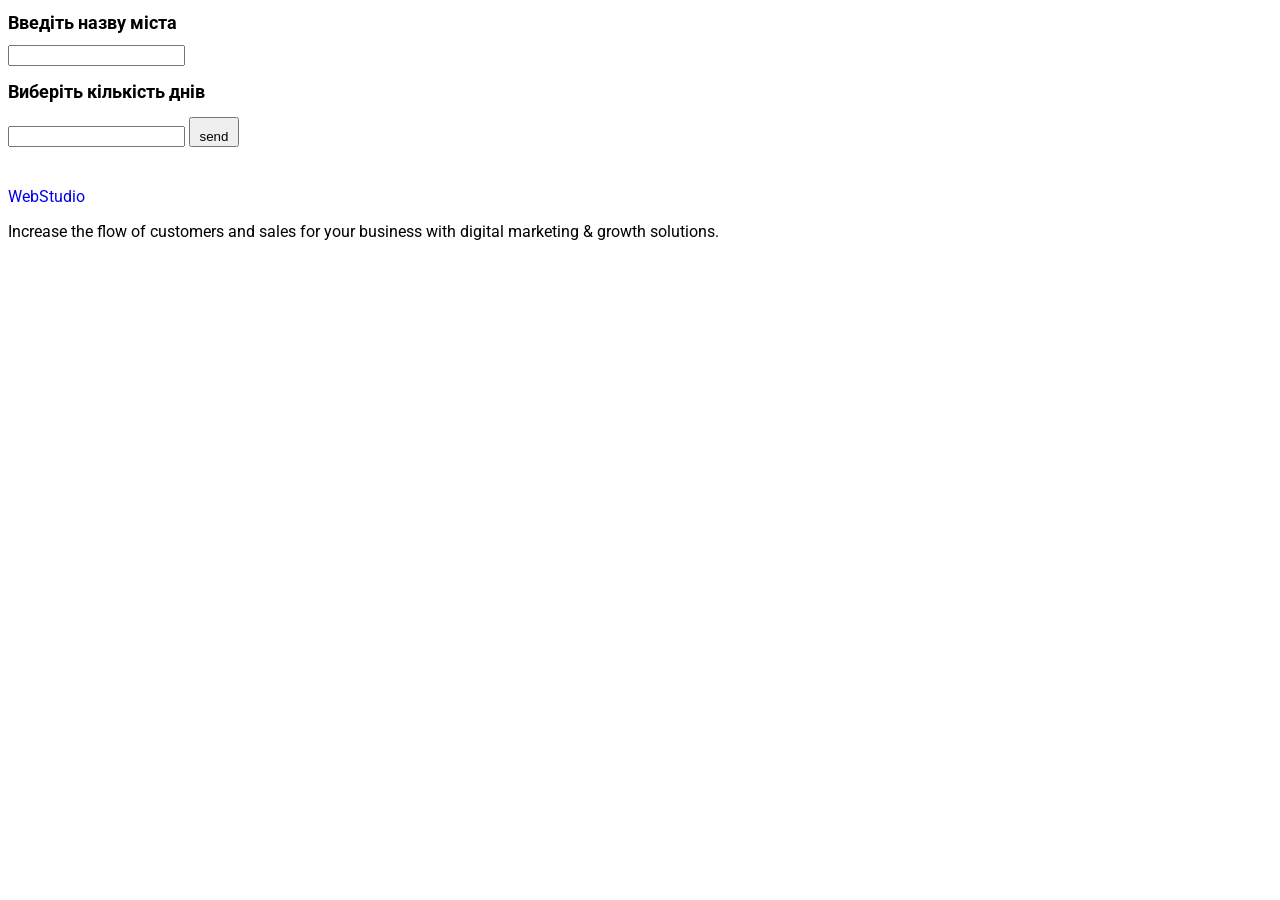
<file: index.html>
<!DOCTYPE html>
<html lang="en">
  <head>
    <meta charset="UTF-8" />
    <meta name="viewport" content="width=device-width, initial-scale=1.0" />
    <title>Document</title>
    <!-- Спочатку нормалізатор -->
	<!-- <link rel="stylesheet" href="https://cdn.jsdelivr.net/npm/modern-normalize@1.1.0/modern-normalize.min.css>"/> -->
    <link rel="preconnect" href="https://fonts.googleapis.com">
    <!-- Потім ваші стилі -->
<link rel="preconnect" href="https://fonts.gstatic.com" crossorigin>
<link href="https://fonts.googleapis.com/css2?family=Roboto:wght@400;500;700&display=swap" rel="stylesheet">
<link rel="stylesheet" href="./css/style.css">
  </head>
  <body>
    <!-- <header>
      <nav>
        <a href="./index.html">WebStudio</a>
        <ul>
          <li><a href="./index.html">Studio</a></li>
          <li><a href="/portfolio.html">Portfolio</a></li>
          <li><a href="">Contacts</a></li>
        </ul>
      </nav>
      <address>
        <ul>
          <li><a href="mailto:info@devstudio.com">info@devstudio.com</a></li>
          <li><a href="tel:+110001111111">+11 (000) 111-11-11</a></li>
        </ul>
      </address>
    </header> -->

    <h1>Введіть назву міста</h1>
  <input class="city" type="text">
  <h2>Виберіть кількість днів</h2>
  <input class="day" type="text">
  <button class="btn" type="submit">send</button>



    <footer>
      <a href="./index.html">WebStudio</a>
      <p>
        Increase the flow of customers and sales for your business with digital
        marketing & growth solutions.
      </p>
    </footer>
    <script src="./script.js"></script>
  </body>
</html>
</file>
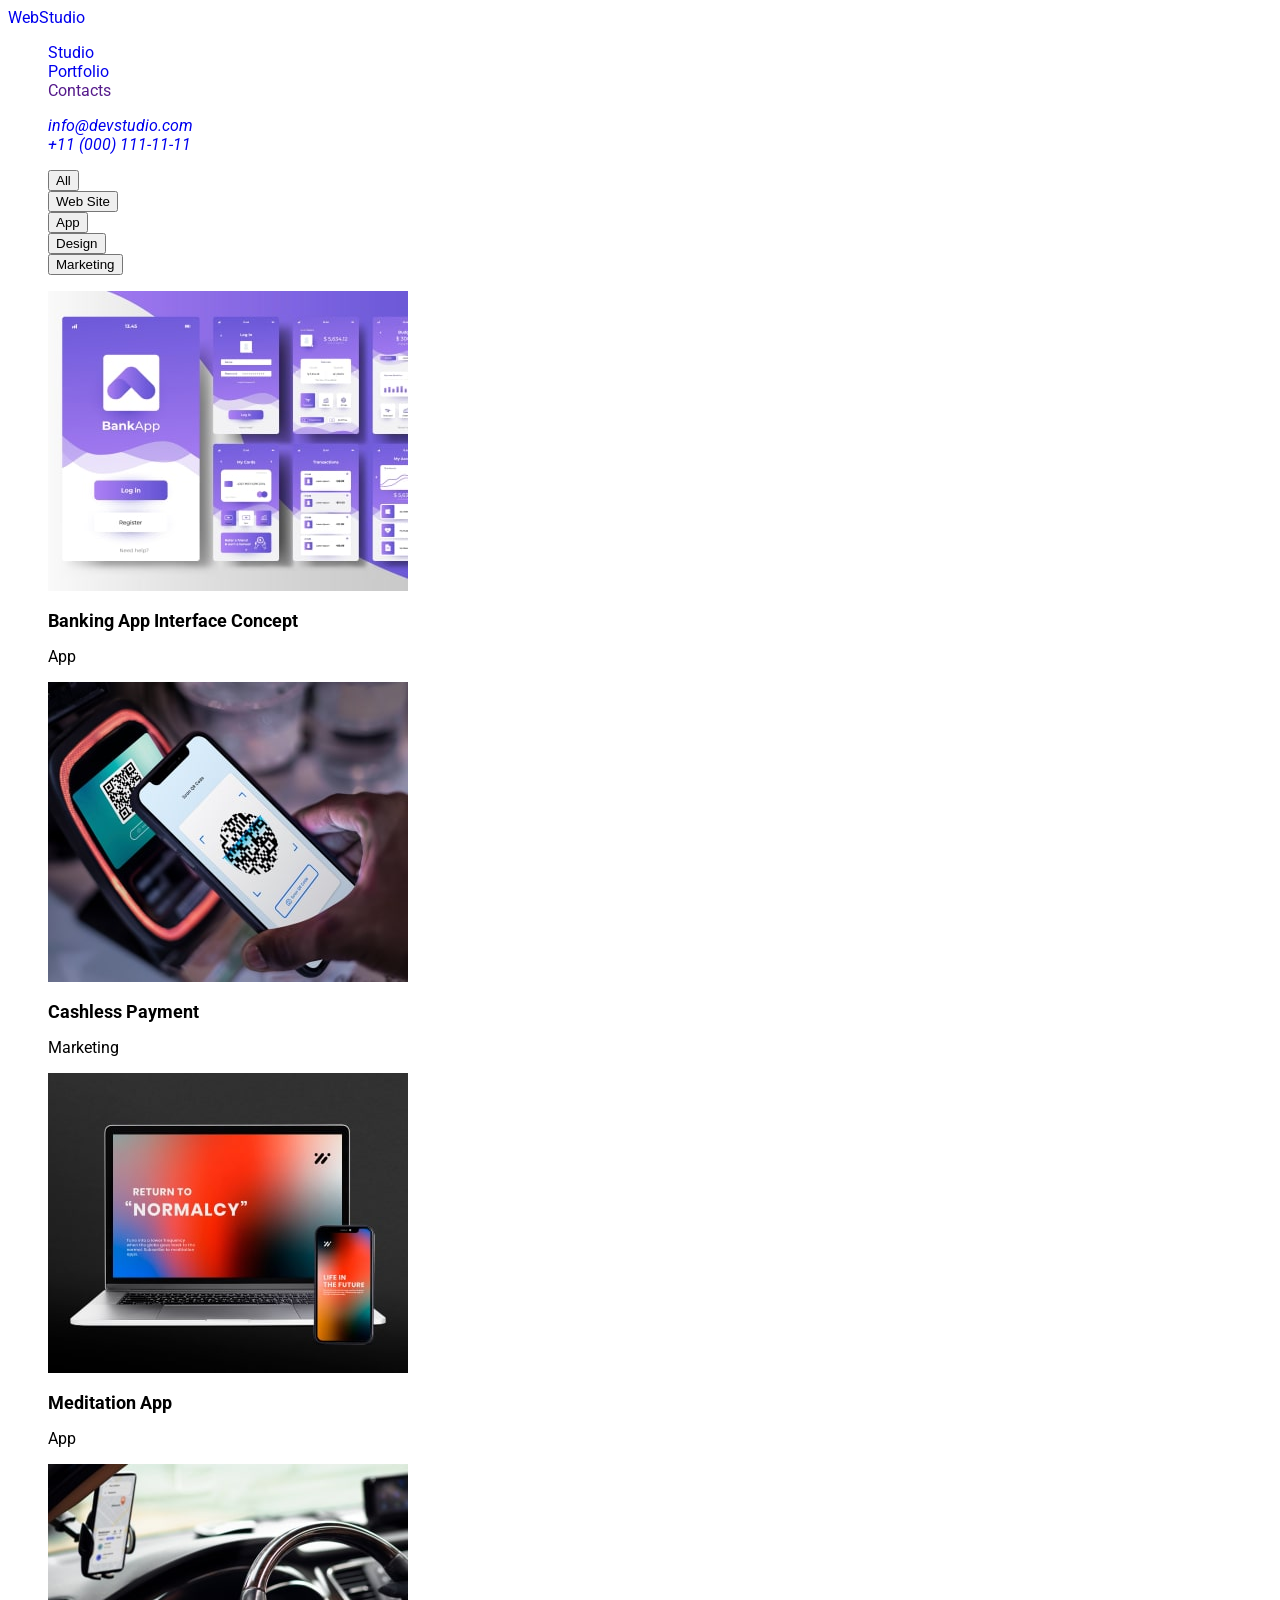
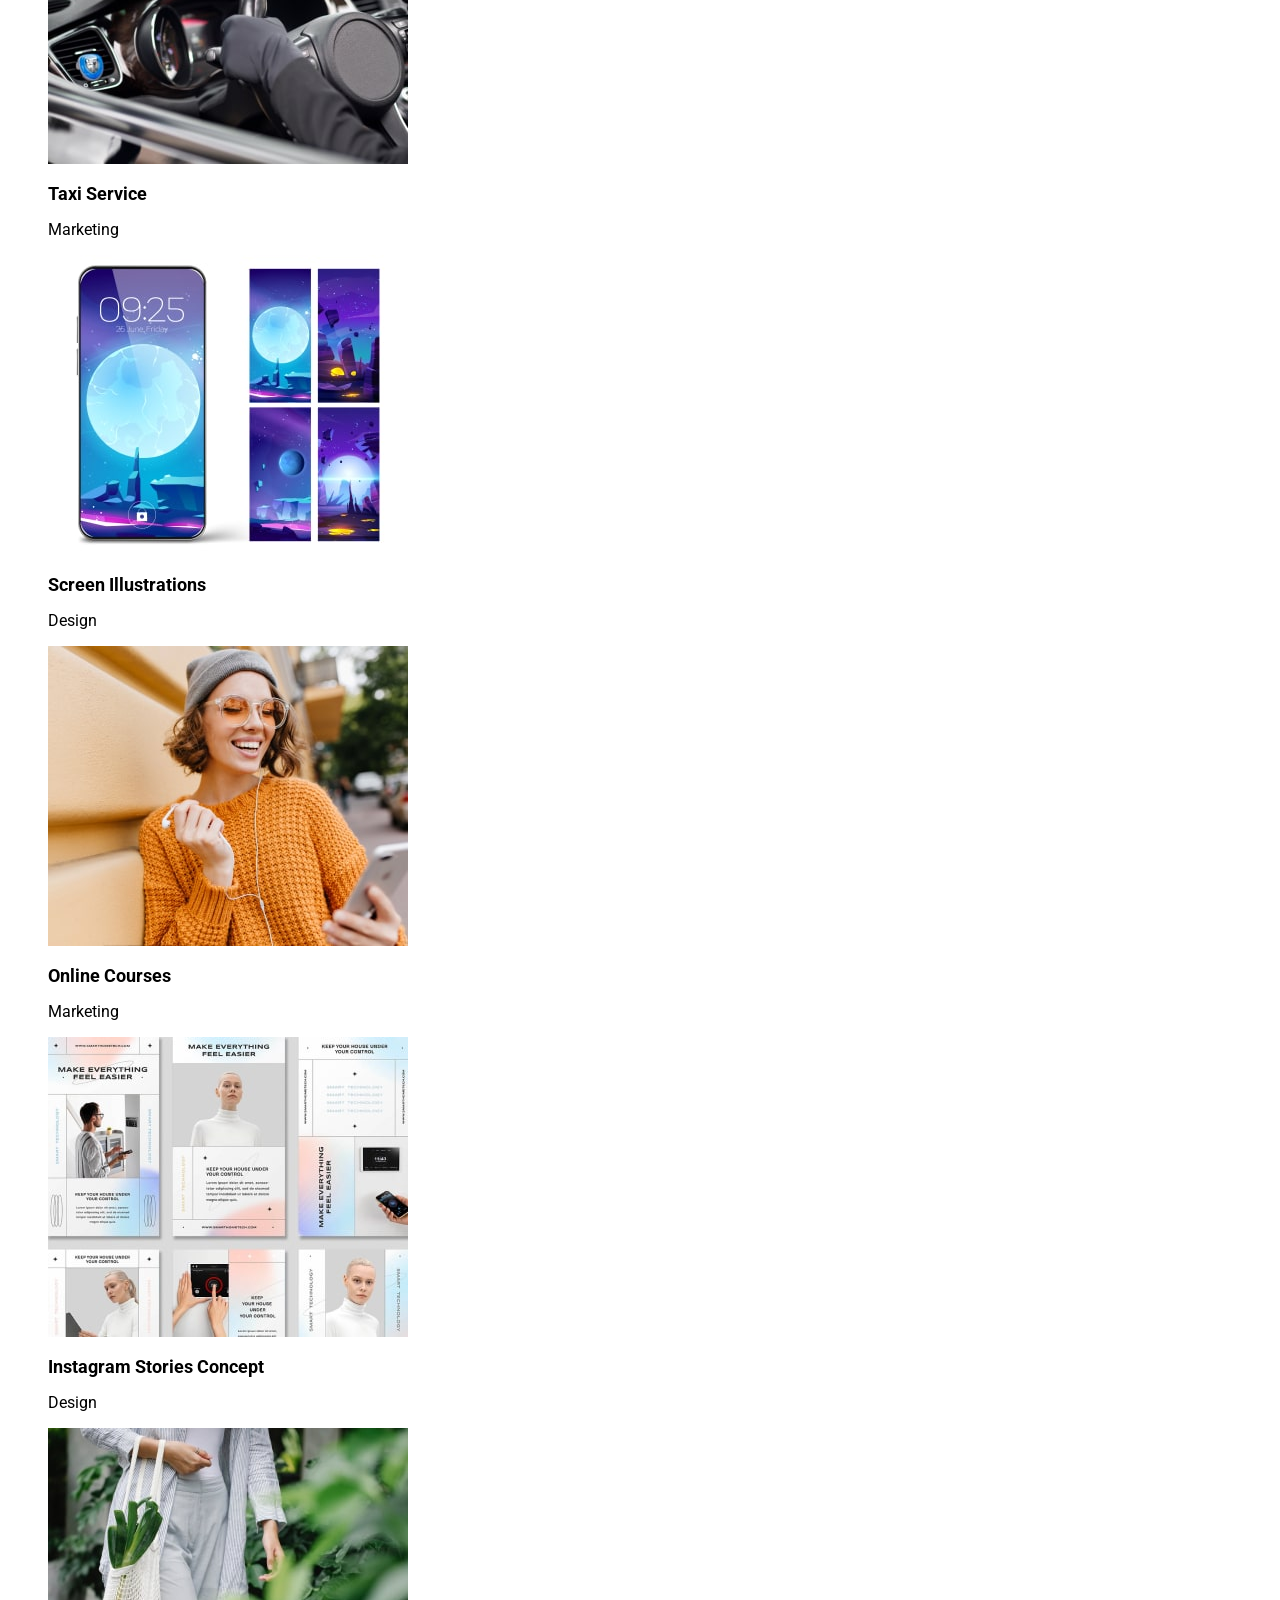
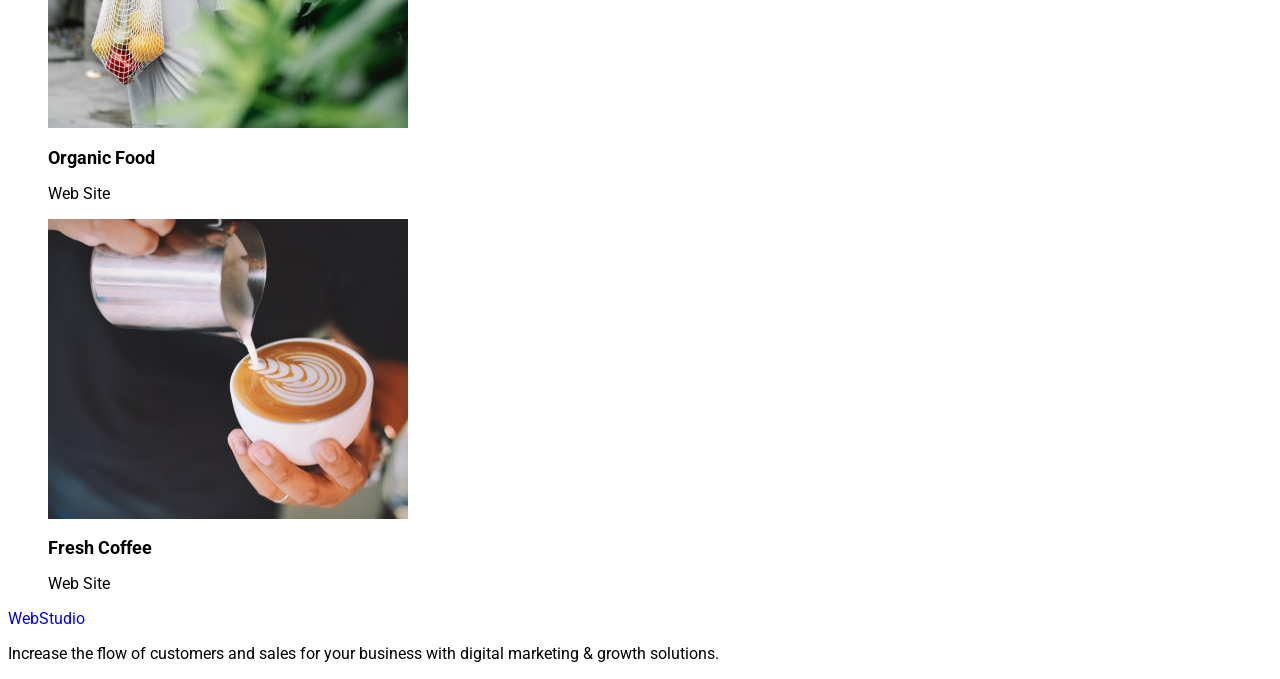
<file: portfolio.html>
<!DOCTYPE html>
<html lang="en">
  <head>
    <meta charset="UTF-8" />
    <meta name="viewport" content="width=device-width, initial-scale=1.0" />
    <title>Portfolio</title>
    <link rel="preconnect" href="https://fonts.googleapis.com">
<link rel="preconnect" href="https://fonts.gstatic.com" crossorigin>
<link href="https://fonts.googleapis.com/css2?family=Roboto:wght@400;500;700&display=swap" rel="stylesheet">
<link rel="stylesheet" href="./css/style.css">
  </head>
  <body>
    <header>
      <nav>
        <a href="./index.html">WebStudio</a>
        <ul>
          <li><a href="./index.html">Studio</a></li>
          <li><a href="./portfolio.html">Portfolio</a></li>
          <li><a href="">Contacts</a></li>
        </ul>
      </nav>
      <address>
        <ul>
          <li><a href="mailto:info@devstudio.com">info@devstudio.com</a></li>
          <li><a href="tel:+110001111111">+11 (000) 111-11-11</a></li>
        </ul>
      </address>
    </header>
    <main>
        <ul>
            <li><a href=""><button type="button">All</button></a></li>
            <li><a href=""><button type="button">Web Site</button></a></li>
            <li><a href=""><button type="button">App</button></a></li>
            <li><a href=""><button type="button">Design</button></a></li>
            <li><a href=""><button type="button">Marketing</button></a></li>
        </ul>
        <ul>
            <li>
                <a href=""><img src="./images/Banking-App-Interface-Concept-.jpg" alt="Banking App Interface Concept" width="360" height="300"></a>
                <h2>Banking App Interface Concept</h2>
                <p>App</p>
            </li>
            <li>
                <a href=""><img src="./images/Cashless-Payment.jpg" alt="images/Cashless Payment" width="360" height="300"></a>
                <h2>Cashless Payment</h2>
                <p>Marketing</p>
            </li>
            <li>
                <a href=""><img src="./images/Meditation-App.jpg" alt="Meditation App" width="360" height="300"></a>
                <h2>Meditation App</h2>
                <p>App</p>
            </li>
            <li>
                <a href=""><img src="./images/Taxi-Service.jpg" alt="Taxi Service" width="360" height="300"></a>
                <h2>Taxi Service</h2>
                <p>Marketing</p>
            </li>
            <li>
                <a href=""><img src="./images/Screen-Illustrations.jpg" alt="Screen Illustrations" width="360" height="300"></a>
                <h2>Screen Illustrations</h2>
                <p>Design</p>
            </li>
            <li>
                <a href=""><img src="./images/Online-Courses.jpg" alt="Online Courses" width="360" height="300"></a>
                <h2>Online Courses</h2>
                <p>Marketing</p>
            </li>
            <li>
                <a href=""><img src="./images/Instagram-Stories-Concept.jpg" alt="Instagram Stories Concept" width="360" height="300"></a>
                <h2>Instagram Stories Concept</h2>
                <p>Design</p>
            </li>
            <li>
                <a href=""><img src="./images/Organic-Food.jpg" alt="Organic Food" width="360" height="300"></a>
                <h2>Organic Food</h2>
                <p>Web Site</p>
            </li>
            <li>
                <a href=""><img src="./images/Fresh-Coffee.jpg" alt="Fresh Coffee" width="360" height="300"></a>
                <h2>Fresh Coffee</h2>
                <p>Web Site</p>
            </li>
        </ul>        
    </main>
    <footer>
      <a href="./index.html">WebStudio</a>
      <p>
        Increase the flow of customers and sales for your business with digital
        marketing & growth solutions.
      </p>
    </footer>
  </body>
</html>
</file>
<file: css/style.css>
body {
  text-decoration: none;
  font-family: 'Roboto',  sans-serif;
  font-size: size 14px;
  
  background-color: #fff;
  color: var(--color-primary);
}  

.visually-hidden {
position: absolute;
width: 1px;
height: 1px;
margin: -1px;
border: 0;
padding: 0;

white-space: nowrap;
clip-path: inset(100%);
clip: rect(0 0 0 0);
overflow: hidden;
}                  





ul {
list-style-type: none;                                
}          

a {
text-decoration: none;
}       

.address {
font-style: normal;
}

:root {
  --brand-color: #000000;
}




/* Після цього в стилях робимо всі букви тексту посилань великими.

.site-nav .link {
  text-transform: uppercase;
} */


/* Наприклад, якщо в макеті розмір шрифту 16px , а інтерліньяж 24px, тоді просто ділимо 24 на 16 і отримуємо множник 1.5.

.text {
  font-size: 16px;
  line-height: 1.5;
} */








.text {
    font-size: 20px;
  }
  .title {
    font-weight: 400;
  }
  .title {
    font-style: italic;
  }

h1, h2{
  font-size: 18px;
}
  .city{

  }

  .day{

  }

  .btn{
    padding: 10px 5px;
width: 50px;
height: 30px;
margin-bottom: 40px;

  }
</file>
